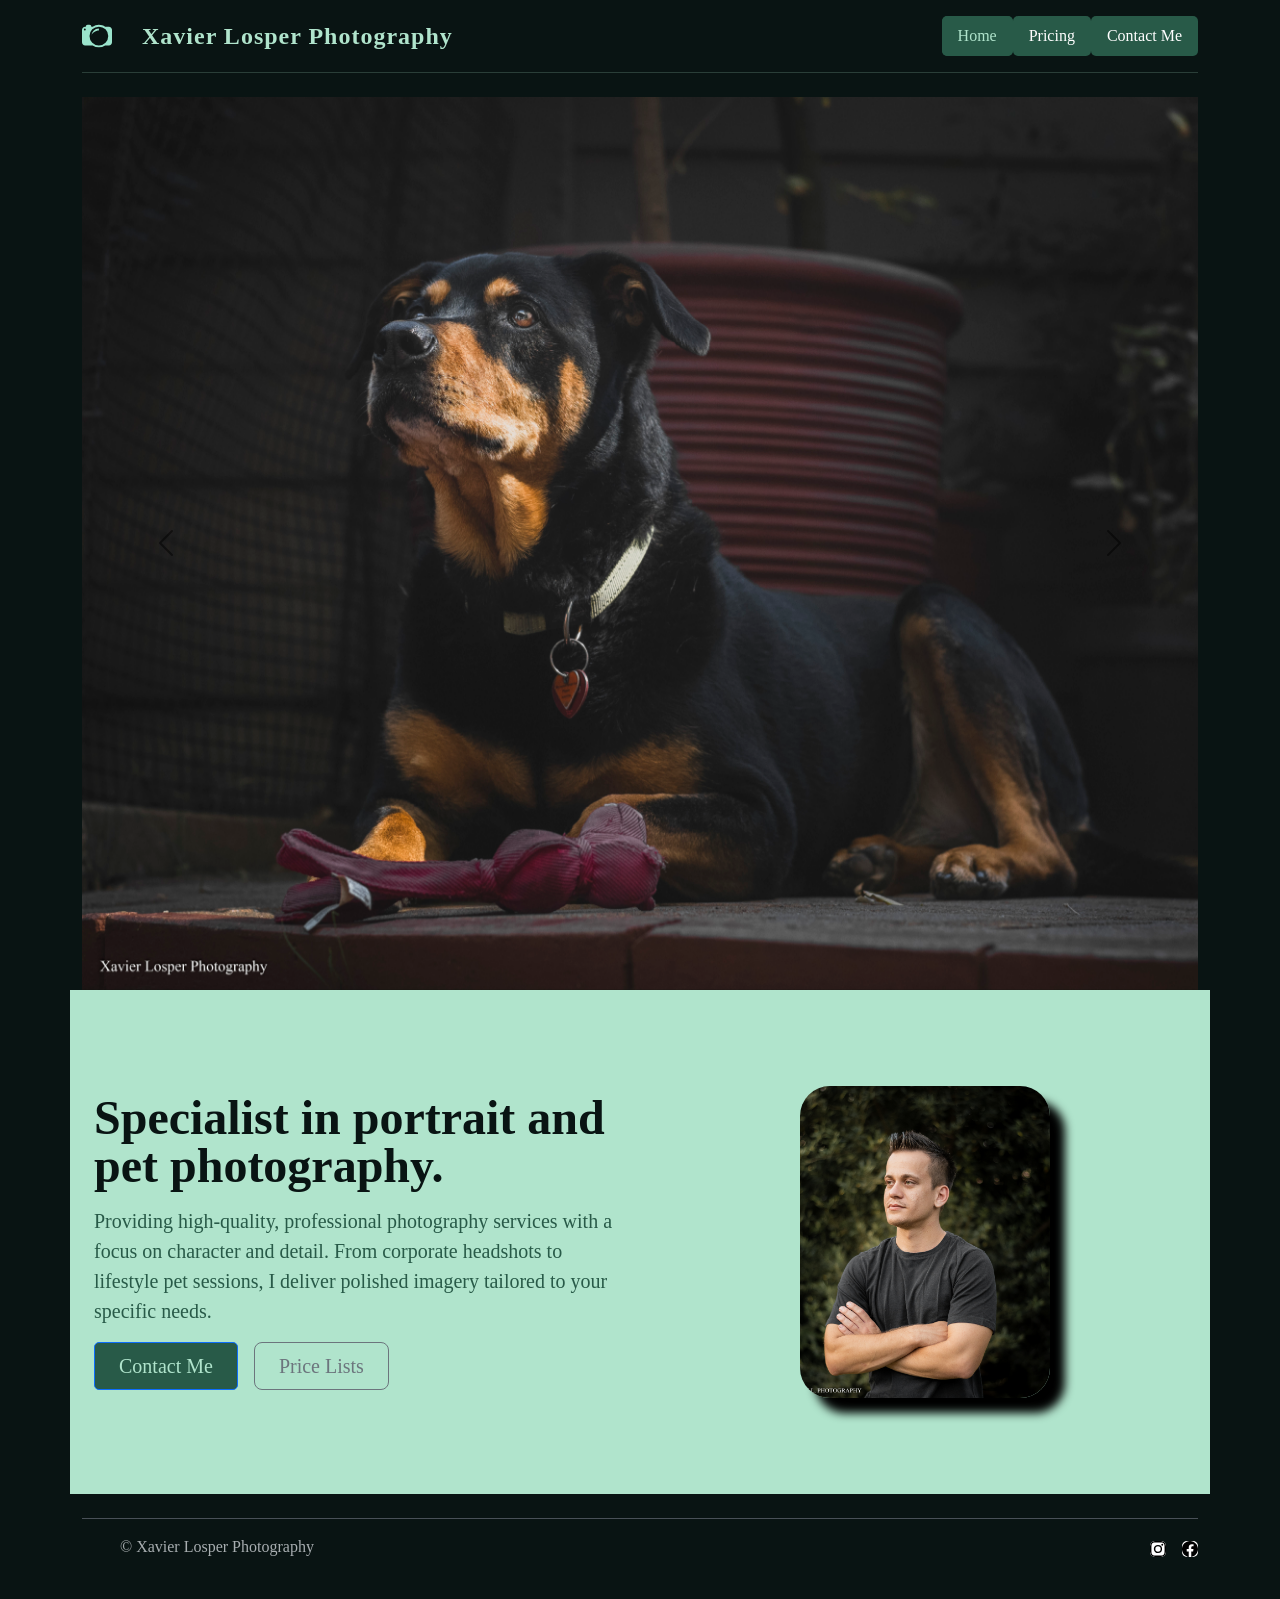
<file: index.html>
<!DOCTYPE html>
<html lang="en">
<head>
    <meta charset="UTF-8">
    <meta name="viewport" content="width=device-width, initial-scale=1.0">
    <title>Xavier Losper Photography</title>
    <link rel="stylesheet" href="styles.css">
    <link href="https://cdn.jsdelivr.net/npm/bootstrap@5.3.8/dist/css/bootstrap.min.css" rel="stylesheet" integrity="sha384-sRIl4kxILFvY47J16cr9ZwB07vP4J8+LH7qKQnuqkuIAvNWLzeN8tE5YBujZqJLB" crossorigin="anonymous">
</head>
<body data-bs-theme="dark" class="mate-regular">

    <div class="container">
        <header class="d-flex flex-wrap justify-content-center py-3 mb-4 border-bottom-custom"> 
            <a href="./index.html" class="d-flex align-items-center mb-3 mb-md-0 me-md-auto text-decoration-none"> 
                <img src="./Public/Media/Icons/camera2.svg" id="logo" class="logo-tint"/> 
                <span class="fs-4 bona-nova-bold brand-text" id="title">Xavier Losper Photography</span> 
            </a> 
            
            <ul class="nav nav-pills mate-regular"> 
                <li class="nav-item">
                    <a href="./index.html" class="nav-link nav-link-custom active-pill" aria-current="page">Home</a>
                </li> 
                <li class="nav-item">
                    <a href="./Public/Pages/price_list.html" class="nav-link nav-link-custom">Pricing</a>
                </li> 
                <li class="nav-item">
                    <a href="./Public/Pages/contact.html" class="nav-link nav-link-custom">Contact Me</a>
                </li>  
            </ul> 
        </header> 
    </div>


    <section class="container">
        <div id="carouselExampleAutoplaying" class="carousel slide" data-bs-ride="carousel">
        <div class="carousel-inner">
            <div class="carousel-item active">
            <img src="./Public/Media/Photos/Landscape/2022-07-17 Denise Doggos-4.jpg" class="d-block w-100" alt="Gorgeous Rottie">
            </div>
            <div class="carousel-item">
            <img src="./Public/Media/Photos/Landscape/Fairy Girl-1.png" class="d-block w-100" alt="Cosplay Fairy at Alter Egos">
            </div>
            <div class="carousel-item">
            <img src="./Public/Media/Photos/Landscape/Jacques as Geralt-4.jpg" class="d-block w-100" alt="Cosplayer, Jacques as geralt">
            </div>
            <div class="carousel-item">
            <img src="./Public/Media/Photos/Landscape/mom.jpg" class="d-block w-100" alt="My mom at work">
            </div>
        </div>
        <button class="carousel-control-prev" type="button" data-bs-target="#carouselExampleAutoplaying" data-bs-slide="prev">
            <span class="carousel-control-prev-icon" aria-hidden="true"></span>
            <span class="visually-hidden">Previous</span>
        </button>
        <button class="carousel-control-next" type="button" data-bs-target="#carouselExampleAutoplaying" data-bs-slide="next">
            <span class="carousel-control-next-icon" aria-hidden="true"></span>
            <span class="visually-hidden">Next</span>
        </button>
        </div>
    </section>

    <div class="container col-xxl-8 px-4 py-5" id="hero"> 
        <div class="row flex-lg-row-reverse align-items-center g-5 py-5"> 
            <div class="col-10 col-sm-8 col-lg-6"> 
                <img id="me" src="./Public/Media/Photos/Portrait/2023-03-19 Self Portraits-2.jpg" class="d-block mx-lg-auto img-fluid" alt="Me, Xavier." width="700" height="500" loading="lazy"> 
            </div> 
            <div class="col-lg-6"> 
                <h1 class="display-5 fw-bold text-body-emphasis lh-1 mb-3" id="about">Specialist in portrait and pet photography.</h1> 
                <p class="lead">Providing high-quality, professional photography services with a focus on character and detail. From corporate headshots to lifestyle pet sessions, I deliver polished imagery tailored to your specific needs.</p> 
                <div class="d-grid gap-2 d-md-flex justify-content-md-start"> 
                    <a href="./Public/Pages/contact.html"> <type="button" id="ct_but" class="btn btn-primary btn-lg px-4 me-md-2">Contact Me</button> </a>
                    <a href="./Public/Pages/price_list.html"><type="button" id="pr_but"class="btn btn-outline-secondary btn-lg px-4">Price Lists</button> </a>
                </div> 
            </div> 
        </div> 
    </div>

    <div class="container"> 
        <footer class="d-flex flex-wrap justify-content-between align-items-center py-3 my-4 border-top"> 
            <div class="col-md-4 d-flex align-items-center"> 
                <a href="/" class="mb-3 me-2 mb-md-0 text-body-secondary text-decoration-none lh-1" aria-label="Bootstrap"> 
                    <svg class="bi" width="30" height="24" aria-hidden="true"><use xlink:href="#bootstrap"></use></svg> 
                </a> 
                <span class="mb-3 mb-md-0 text-body-secondary">© Xavier Losper Photography</span> 
            </div> 
            <ul class="nav col-md-4 justify-content-end list-unstyled d-flex"> 
                <li class="ms-3">
                    <a class="text-body-secondary" href="https://www.instagram.com/xavierlosperphotography/" aria-label="Instagram">
                        <img src="./Public/Media/Icons/instagram.svg" class="insta_icon">
                    </a>
                </li> 
                <li class="ms-3">
                    <a class="text-body-secondary" href="https://www.facebook.com/XavierLosperPhotography" aria-label="Facebook">
                        <img src="./Public/Media/Icons/facebook.svg" class="insta_icon">
                    </a>
                </li> 
            </ul> 
        </footer> 
    </div>

    <script src="https://cdn.jsdelivr.net/npm/bootstrap@5.3.8/dist/js/bootstrap.bundle.min.js" integrity="sha384-FKyoEForCGlyvwx9Hj09JcYn3nv7wiPVlz7YYwJrWVcXK/BmnVDxM+D2scQbITxI" crossorigin="anonymous"></script>    
</body>
</html>
</file>
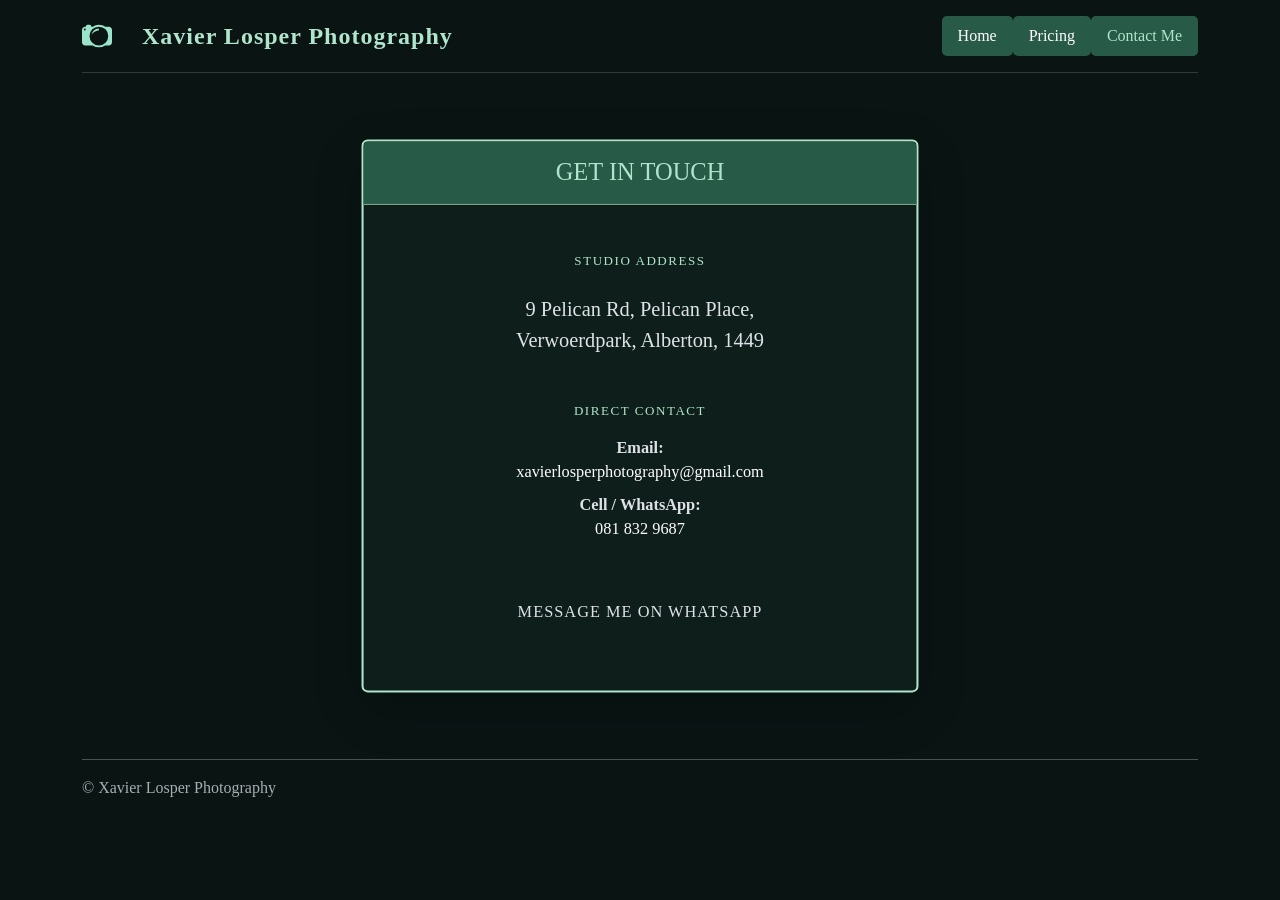
<file: Public/Pages/contact.html>
<!DOCTYPE html>
<html lang="en">
<head>
    <meta charset="UTF-8">
    <meta name="viewport" content="width=device-width, initial-scale=1.0">
    <title>Contact - Xavier Losper Photography</title>
    <link rel="stylesheet" href="../../styles.css">
    <link href="https://cdn.jsdelivr.net/npm/bootstrap@5.3.3/dist/css/bootstrap.min.css" rel="stylesheet">
</head>
<body data-bs-theme="dark" class="mate-regular">

    <div class="container">
        <header class="d-flex flex-wrap justify-content-center py-3 mb-4 border-bottom-custom"> 
            <a href="../../index.html" class="d-flex align-items-center mb-3 mb-md-0 me-md-auto text-decoration-none"> 
                <img src="../Media/Icons/camera2.svg" id="logo" class="logo-tint"/> 
                <span class="fs-4 bona-nova-bold brand-text" id="title">Xavier Losper Photography</span> 
            </a> 
            
            <ul class="nav nav-pills mate-regular"> 
                <li class="nav-item">
                    <a href="../../index.html" class="nav-link nav-link-custom">Home</a>
                </li> 
                <li class="nav-item">
                    <a href="./price_list.html" class="nav-link nav-link-custom">Pricing</a>
                </li> 
                <li class="nav-item">
                    <a href="#" class="nav-link nav-link-custom active-pill" aria-current="page">Contact Me</a>
                </li>  
            </ul> 
        </header> 
    </div>

    <div class="container py-5">
        <div class="row justify-content-center">
            <div class="col-md-6 text-center">
                <div class="card h-100 card-wedding-highlight shadow-lg">
                    <div class="card-header py-3 header-wedding">
                        <h4 class="my-0">GET IN TOUCH</h4>
                    </div>
                    <div class="card-body py-5">
                        <h5 class="text-mint mb-4 uppercase letter-spacing-1">Studio Address</h5>
                        <p class="fs-5 mb-5">
                            9 Pelican Rd, Pelican Place,<br>
                            Verwoerdpark, Alberton, 1449
                        </p>

                        <h5 class="text-mint mb-3 uppercase letter-spacing-1">Direct Contact</h5>
                        <div class="list-unstyled">
                            <p class="mb-2">
                                <strong>Email:</strong> <br>
                                <a href="mailto:xavierlosperphotography@gmail.com" class="text-white text-decoration-none">xavierlosperphotography@gmail.com</a>
                            </p>
                            <p class="mb-4">
                                <strong>Cell / WhatsApp:</strong> <br>
                                <a href="https://wa.me/27818329687" class="text-white text-decoration-none">081 832 9687</a>
                            </p>
                        </div>

                        <a href="https://wa.me/27818329687" class="btn btn-wedding px-5 py-3 mt-3">
                            Message me on WhatsApp
                        </a>
                    </div>
                </div>
            </div>
        </div>
    </div>

    <div class="container"> 
        <footer class="d-flex flex-wrap justify-content-between align-items-center py-3 my-4 border-top"> 
            <div class="col-md-4 d-flex align-items-center"> 
                <span class="mb-3 mb-md-0 text-body-secondary">© Xavier Losper Photography</span> 
            </div> 
            <ul class="nav col-md-4 justify-content-end list-unstyled d-flex"> 
                <li class="ms-3">
                    <a class="text-body-secondary" href="https://www.instagram.com/xavierlosperphotography/">
                        <img src="../Media/Icons/instagram.svg" class="insta_icon" style
</file>
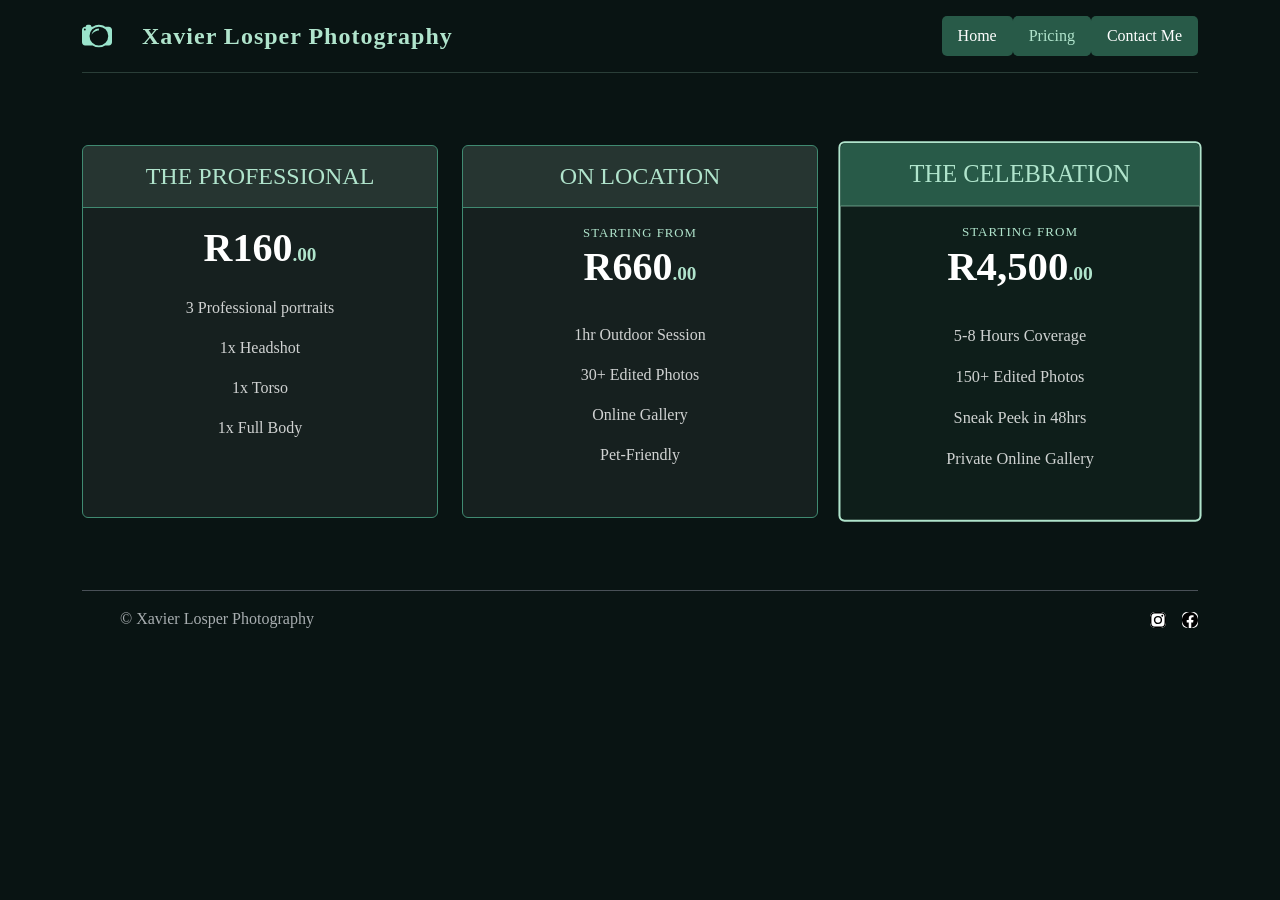
<file: Public/Pages/price_list.html>
<!DOCTYPE html>
<html lang="en">
<head>
    <meta charset="UTF-8">
    <meta name="viewport" content="width=device-width, initial-scale=1.0">
    <title>Document</title>
    <link rel="stylesheet" href="../../styles.css">
    <link href="https://cdn.jsdelivr.net/npm/bootstrap@5.3.8/dist/css/bootstrap.min.css" rel="stylesheet" integrity="sha384-sRIl4kxILFvY47J16cr9ZwB07vP4J8+LH7qKQnuqkuIAvNWLzeN8tE5YBujZqJLB" crossorigin="anonymous">
</head>
<body data-bs-theme="dark" class="mate-regular">

    <div class="container">
        <header class="d-flex flex-wrap justify-content-center py-3 mb-4 border-bottom-custom"> 
            <a href="../../index.html" class="d-flex align-items-center mb-3 mb-md-0 me-md-auto text-decoration-none"> 
                <img src="../Media/Icons/camera2.svg" id="logo" class="logo-tint"/> 
                <span class="fs-4 bona-nova-bold brand-text" id="title">Xavier Losper Photography</span> 
            </a> 
            
            <ul class="nav nav-pills mate-regular"> 
                <li class="nav-item">
                    <a href="../../index.html" class="nav-link nav-link-custom" aria-current="page">Home</a>
                </li> 
                <li class="nav-item">
                    <a href="./price_list.html" class="nav-link nav-link-custom active-pill">Pricing</a>
                </li> 
                <li class="nav-item">
                    <a href="./contact.html" class="nav-link nav-link-custom">Contact Me</a>
                </li>  
            </ul> 
        </header> 
    </div>

<div class="container py-5">
    <div class="row row-cols-1 row-cols-md-3 g-4 text-center"> 
        
        <div class="col"> 
            <div class="card h-100 card-dark-custom"> 
                <div class="card-header py-3 header-subtle"> 
                    <h4 class="my-0">THE PROFESSIONAL</h4> 
                </div> 
                <div class="card-body"> 
                    <h1 class="card-title">R160<small class="price-decimal">.00</small></h1>
                    <ul class="list-unstyled mt-3 mb-4"> 
                        <li>3 Professional portraits</li> 
                        <li>1x Headshot</li> 
                        <li>1x Torso</li> 
                        <li>1x Full Body</li> 
                    </ul> 
                </div> 
            </div> 
        </div> 

        <div class="col"> 
            <div class="card h-100 card-dark-custom"> 
                <div class="card-header py-3 header-subtle"> 
                    <h4 class="my-0">ON LOCATION</h4> 
                </div> 
                <div class="card-body d-flex flex-column"> 
                    <p class="mb-0 text-mint">Starting from</p>
                    <h1 class="card-title">R660<small class="price-decimal">.00</small></h1> 
                    <ul class="list-unstyled mt-3 mb-4"> 
                        <li>1hr Outdoor Session</li> 
                        <li>30+ Edited Photos</li> 
                        <li>Online Gallery</li> 
                        <li>Pet-Friendly</li> 
                    </ul> 
                </div> 
            </div> 
        </div> 

        <div class="col"> 
            <div class="card h-100 card-wedding-highlight"> 
                <div class="card-header py-3 header-wedding"> 
                    <h4 class="my-0">THE CELEBRATION</h4> 
                </div> 
                <div class="card-body d-flex flex-column"> 
                    <p class="mb-0 text-mint">Starting from</p>
                    <h1 class="card-title">R4,500<small class="price-decimal">.00</small></h1> 
                    <ul class="list-unstyled mt-3 mb-4"> 
                        <li>5-8 Hours Coverage</li> 
                        <li>150+ Edited Photos</li> 
                        <li>Sneak Peek in 48hrs</li> 
                        <li>Private Online Gallery</li> 
                    </ul>                     
                </div> 
            </div> 
        </div> 

    </div>
</div>

    <div class="container"> 
        <footer class="d-flex flex-wrap justify-content-between align-items-center py-3 my-4 border-top"> 
            <div class="col-md-4 d-flex align-items-center"> 
                <a href="/" class="mb-3 me-2 mb-md-0 text-body-secondary text-decoration-none lh-1" aria-label="Bootstrap"> 
                    <svg class="bi" width="30" height="24" aria-hidden="true"><use xlink:href="#bootstrap"></use></svg> 
                </a> 
                <span class="mb-3 mb-md-0 text-body-secondary">© Xavier Losper Photography</span> 
            </div> 
            <ul class="nav col-md-4 justify-content-end list-unstyled d-flex"> 
                <li class="ms-3">
                    <a class="text-body-secondary" href="https://www.instagram.com/xavierlosperphotography/" aria-label="Instagram">
                        <img src="../Media/Icons/instagram.svg" class="insta_icon">
                    </a>
                </li> 
                <li class="ms-3">
                    <a class="text-body-secondary" href="https://www.facebook.com/XavierLosperPhotography" aria-label="Facebook">
                        <img src="../Media/Icons/facebook.svg" class="insta_icon">
                    </a>
                </li> 
            </ul> 
        </footer> 
    </div>

   <script src="https://cdn.jsdelivr.net/npm/bootstrap@5.3.8/dist/js/bootstrap.bundle.min.js" integrity="sha384-FKyoEForCGlyvwx9Hj09JcYn3nv7wiPVlz7YYwJrWVcXK/BmnVDxM+D2scQbITxI" crossorigin="anonymous"></script>    
</body>
</html>
</file>
<file: styles.css>
.bona-nova-regular {
  font-family: "Bona Nova", serif;
  font-weight: 400;
  font-style: normal;
}

.bona-nova-bold {
  font-family: "Bona Nova", serif;
  font-weight: 700;
  font-style: normal;
}

.bona-nova-regular-italic {
  font-family: "Bona Nova", serif;
  font-weight: 400;
  font-style: italic;
}

.mate-regular {
  font-family: "Mate", serif;
  font-weight: 400;
  font-style: normal;
}

.mate-regular-italic {
  font-family: "Mate", serif;
  font-weight: 400;
  font-style: italic;
}

#title{
  color: #285A48;
}



body{
    margin:0;
    padding: 0;
    background-color: #091413 !important;
}

#logo{
  height: 30px;
  padding: 0;
  margin: 0;
  margin-right: 30px;
}

#me{
  border-radius: 30px;
  box-shadow: 15px 15px 10px black;
  width: 250px;
}

#hero{
  background-color: #B0E4CC;
  color: #285A48;
}

.nav-item{
  background-color: #285A48;
  border-radius: 5px;
}

#ct_but{
  background-color: #285A48;
  border-radius: 5px;
  color: #B0E4CC;
}

#pr_but{
  background-color: #B0E4CC !important;
  
}

#about{
  color: #091413 !important;
  text-align: left;
}

.lead{
  color: #285A48 !important;
}

.insta_icon{  
  background-color: white;
  border-radius: 5px;
}



/* Palette Variables */
:root {
  --deep-anchor: #091413;
  --forest-green: #285A48;
  --muted-teal: #408A71;
  --mint-mist: #B0E4CC;
}

/* Base Card Styling for Dark Theme */
.card-dark-custom {
    background-color: rgba(255, 255, 255, 0.05) !important;
    border: 1px solid var(--muted-teal) !important;
    border-radius: 12px;
}

.header-subtle {
    background-color: rgba(176, 228, 204, 0.1) !important;
    border-bottom: 1px solid var(--muted-teal) !important;
    color: var(--mint-mist) !important;
}

/* Wedding Card Highlight */
.card-wedding-highlight {
    background-color: rgba(40, 90, 72, 0.15) !important;
    border: 2px solid var(--mint-mist) !important;
    border-radius: 12px;
    transform: scale(1.02); /* Makes it stand out slightly */
}

.header-wedding {
    background-color: var(--forest-green) !important;
    color: var(--mint-mist) !important;
    border-bottom: 1px solid var(--mint-mist) !important;
}

/* Typography Fixes */
.card-title {
    color: #ffffff !important;
    font-weight: bold;
}

.price-decimal {
    color: var(--mint-mist) !important;
    font-size: 1.2rem;
}

.text-mint {
    color: var(--mint-mist) !important;
    text-transform: uppercase;
    font-size: 0.8rem;
    letter-spacing: 1px;
}

.card-body li {
    color: rgba(255, 255, 255, 0.8);
    padding: 8px 0;
}

/* Wedding Button */
.btn-wedding {
    background-color: var(--mint-mist);
    color: var(--deep-anchor);
    font-weight: bold;
    border: none;
    padding: 12px;
}

.btn-wedding:hover {
    background-color: #ffffff;
    color: var(--forest-green);
}

/* Palette Variables (if not already in your file) */
:root {
  --deep-anchor: #091413;
  --forest-green: #285A48;
  --muted-teal: #408A71;
  --mint-mist: #B0E4CC;
}

/* 1. Header Border */
.border-bottom-custom {
    border-bottom: 1px solid rgba(176, 228, 204, 0.2) !important;
}

/* 2. Brand Title (The Name) */
.brand-text {
    color: var(--mint-mist) !important;
    letter-spacing: 1px;
}

/* 3. Logo Tint (Optional: makes your SVG match the theme) */
.logo-tint {
    filter: invert(89%) sepia(16%) saturate(654%) hue-rotate(103deg) brightness(95%) contrast(89%);
}

/* 4. Navigation Links */
.nav-link-custom {
    color: #ffffff !important;
    transition: all 0.3s ease;
}

.nav-link-custom:hover {
    color: var(--mint-mist) !important;
    background-color: rgba(40, 90, 72, 0.2);
}

/* 5. Active Link (The Forest Green Pill) */
.active-pill {
    background-color: var(--forest-green) !important;
    color: var(--mint-mist) !important;
    font-weight: bold;
}

/* --- Contact Page Specific Styles --- */

/* 1. Center the content vertically if needed */
.py-5 {
    padding-top: 3rem !important;
    padding-bottom: 3rem !important;
}

/* 2. Style the WhatsApp Button */
.btn-wedding {
    background-color: var(--mint-mist);
    color: var(--deep-anchor);
    font-weight: bold;
    border: none;
    border-radius: 8px;
    transition: transform 0.2s ease, background-color 0.3s ease;
    text-transform: uppercase;
    letter-spacing: 1px;
}

.btn-wedding:hover {
    background-color: #ffffff;
    color: var(--forest-green);
    transform: translateY(-3px); /* Subtle lift effect */
    box-shadow: 0 5px 15px rgba(176, 228, 204, 0.3);
}

/* 3. Text Formatting */
.uppercase {
    text-transform: uppercase;
}

.letter-spacing-1 {
    letter-spacing: 1.5px;
}

.text-mint {
    color: var(--mint-mist) !important;
}

/* 4. Link hover states for Email/Phone */
.card-body a.text-white:hover {
    color: var(--mint-mist) !important;
    text-decoration: underline !important;
}

.insta_icon:hover {
    opacity: 1;
}
</file>
